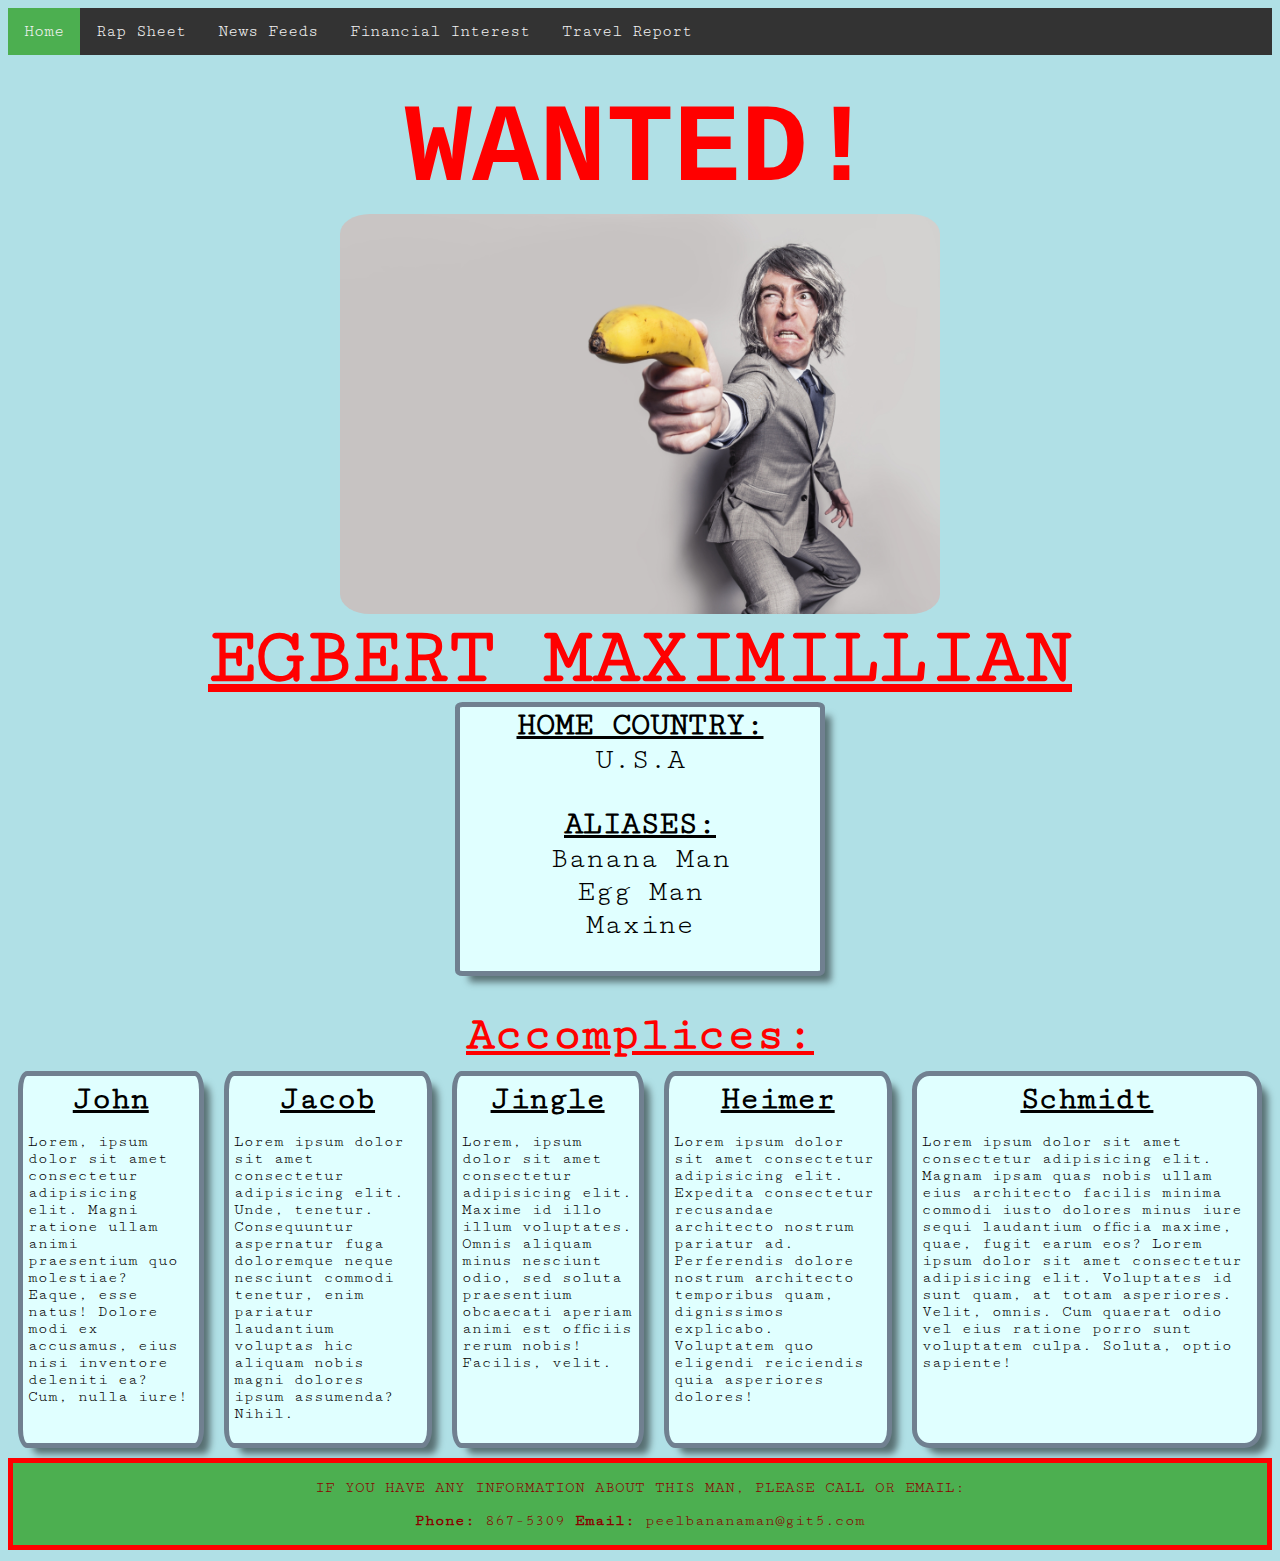
<file: index.html>
<!DOCTYPE html>
<html lang="en">
<head>
    <meta charset="UTF-8">
    <meta name="viewport" content="width=device-width, initial-scale=1.0">
    <meta http-equiv="X-UA-Compatible" content="ie=edge">
    <link href="https://fonts.googleapis.com/css?family=Cutive+Mono|PT+Mono" rel="stylesheet">
    <link rel="stylesheet" href="topNav.css">
    <link rel="stylesheet" href="css/exec-sum.css">
    <title>Executive Summary</title>
</head>
<body>
        
        <div class="topnav">
                <a class="active" href="index.html">Home</a>
                <a href="pages/RapSheet.html">Rap Sheet</a>
                <a href="pages/newsfeed.html">News Feeds</a>
                <a href="Finance.html">Financial Interest</a>
                <a href="pages/travel.html">Travel Report</a>
        </div>

        <article>
                <section class="container">
                        <h1>WANTED!</h1>
                        <div class="john-doe-container">
                             <img src="images/suspect.jpg" alt="The Bad Guy" id="john-doe-pic"> 
                             <h2>EGBERT MAXIMILLIAN</h2>
                        </div>
                        <div class="alias">
                                <h3>HOME COUNTRY:</h3>
                                        <p>U.S.A</p>
                                <h3>ALIASES:</h3>
                                        <ul>
                                                <li>Banana Man</li>
                                                <li>Egg Man</li>
                                                <li>Maxine</li>
                                        </ul>
                        </div>
                </section>
                <h2 id="accomplice-text">Accomplices:</h2>
                        <div class="accomplices">
                                

                                <div id="john">
                                <h3>John</h3>
                                        <p>Lorem, ipsum dolor sit amet consectetur adipisicing elit. Magni ratione ullam animi praesentium quo molestiae? Eaque, esse natus! Dolore modi ex accusamus, eius nisi inventore deleniti ea? Cum, nulla iure!</p>
                                </div>
                                <div id="jacob">
                                <h3>Jacob</h3>
                                        <p>Lorem ipsum dolor sit amet consectetur adipisicing elit. Unde, tenetur. Consequuntur aspernatur fuga doloremque neque nesciunt commodi tenetur, enim pariatur laudantium voluptas hic aliquam nobis magni dolores ipsum assumenda? Nihil.</p>
                                </div>
                                <div id="jingle">
                                <h3>Jingle</h3>
                                        <p>Lorem, ipsum dolor sit amet consectetur adipisicing elit. Maxime id illo illum voluptates. Omnis aliquam minus nesciunt odio, sed soluta praesentium obcaecati aperiam animi est officiis rerum nobis! Facilis, velit.</p>
                                </div>
                                <div id="heimer">
                                <h3>Heimer</h3>
                                        <p>Lorem ipsum dolor sit amet consectetur adipisicing elit. Expedita consectetur recusandae architecto nostrum pariatur ad. Perferendis dolore nostrum architecto temporibus quam, dignissimos explicabo. Voluptatem quo eligendi reiciendis quia asperiores dolores!</p>
                                </div>
                                <div id="schmidt">
                                <h3 >Schmidt</h3>
                                        <p>Lorem ipsum dolor sit amet consectetur adipisicing elit. Magnam ipsam quas nobis ullam eius architecto facilis minima commodi iusto dolores minus iure sequi laudantium officia maxime, quae, fugit earum eos? Lorem ipsum dolor sit amet consectetur adipisicing elit. Voluptates id sunt quam, at totam asperiores. Velit, omnis. Cum quaerat odio vel eius ratione porro sunt voluptatem culpa. Soluta, optio sapiente!</p>
                                </div>
                        </div>
        </article>

        <footer>
                <p>IF YOU HAVE ANY INFORMATION ABOUT THIS MAN, PLEASE CALL OR EMAIL:</p>
                <p><strong>Phone:</strong> <span class="underline">867-5309</span>
                <strong>Email:</strong> <span class="underline">peelbananaman@git5.com</span></p>

        </footer>


</body>
</html>
</file>
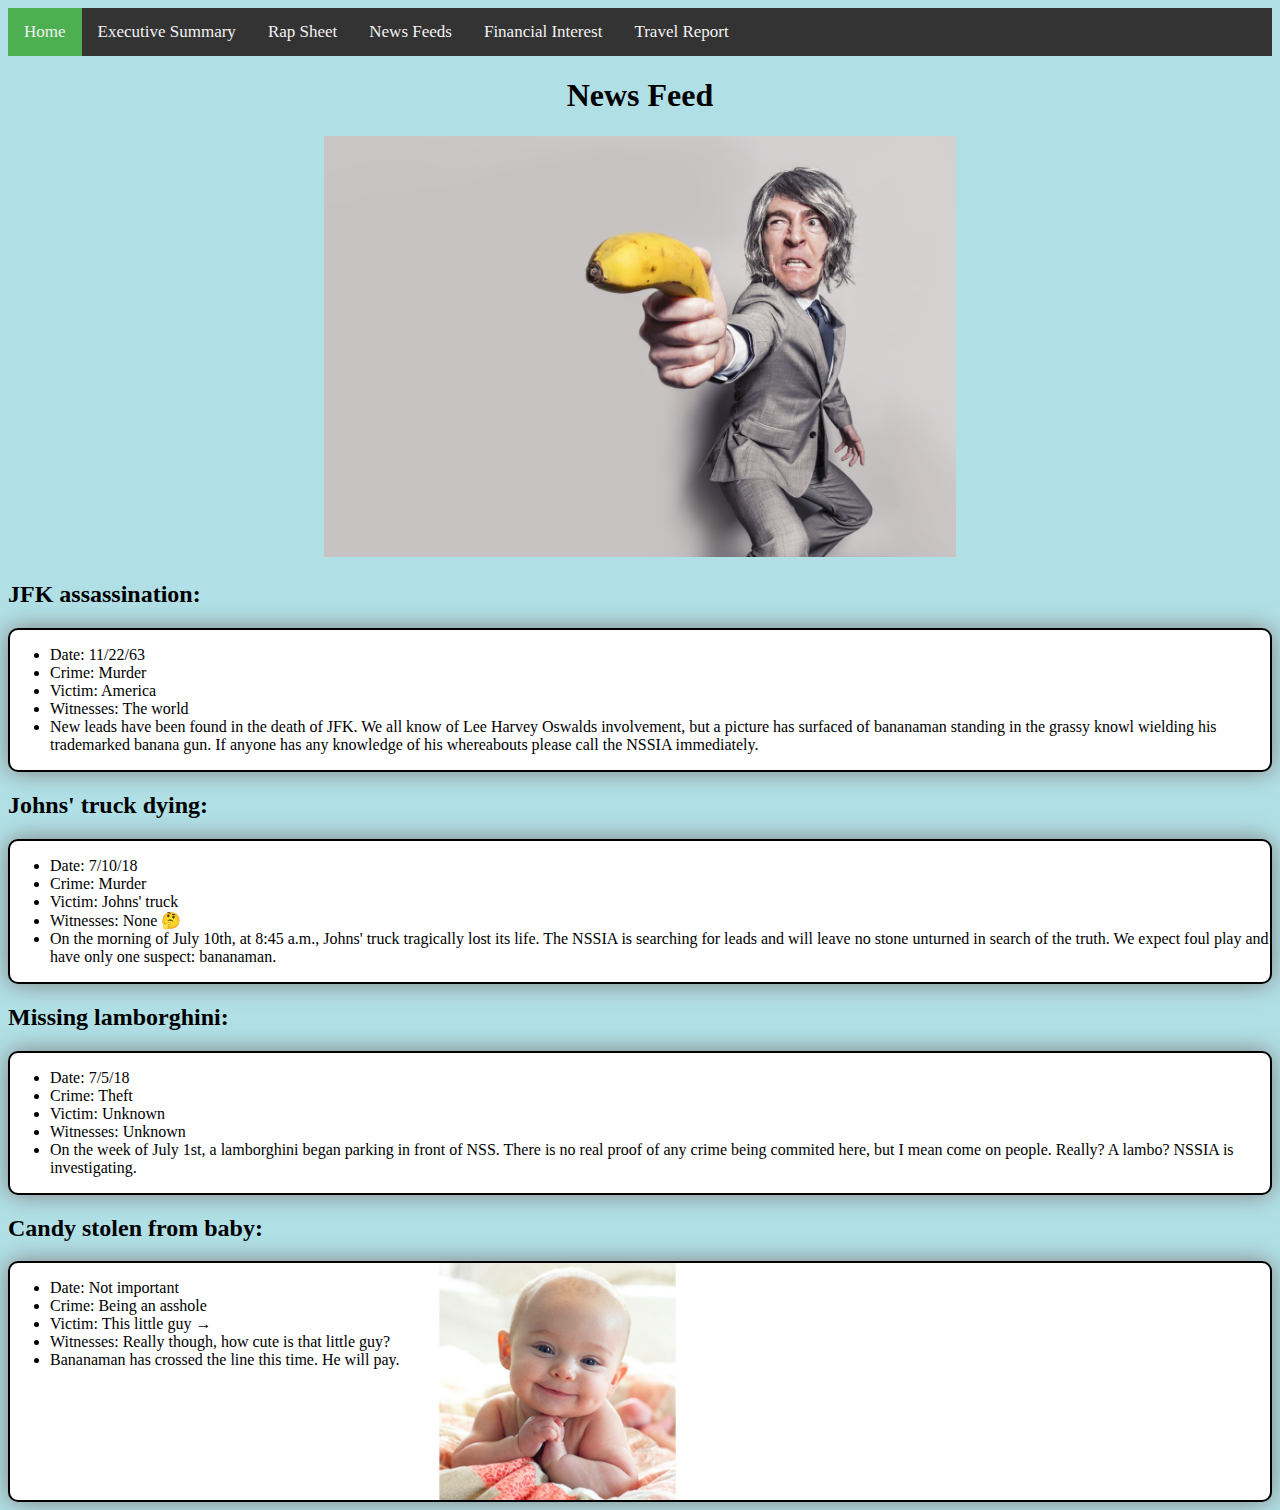
<file: newsfeed.html>
<!DOCTYPE html>
<html lang="en">

<head>
    <meta charset="UTF-8">
    <meta name="viewport" content="width=device-width, initial-scale=1.0">
    <meta http-equiv="X-UA-Compatible" content="ie=edge">
    <link rel="stylesheet" href="topNav.css">
    <link rel="stylesheet" href="newsfeed.css">
    <title>News Feed</title>
</head>

<body>

    <div class="topnav">
        <a class="active" href="index.html">Home</a>
        <a href="">Executive Summary</a>
        <a href="RapSheet.html">Rap Sheet</a>
        <a href="newsfeed.html">News Feeds</a>
        <a href="">Financial Interest</a>
        <a href="">Travel Report</a>
    </div>

    <h1>News Feed</h1>

    <div class="picture">
        <img src="bananaman.jpg" alt="bananaman" class="image">
    </div>

    <h2>JFK assassination:</h2>
    <div class="lists">
        <ul>
            <li>Date: 11/22/63</li>
            <li>Crime: Murder</li>
            <li>Victim: America</li>
            <li>Witnesses: The world</li>
            <li>New leads have been found in the death of JFK. We all know of Lee Harvey Oswalds involvement, but a picture has surfaced of bananaman standing in the grassy knowl wielding his trademarked banana gun. If anyone has any knowledge of his whereabouts please call the NSSIA immediately.</li>
        </ul>
    </div>
    <h2>Johns' truck dying:</h2>
    <div class="lists">
        <ul>
            <li>Date: 7/10/18</li>
            <li>Crime: Murder</li>
            <li>Victim: Johns' truck</li>
            <li>Witnesses: None 🤔</li>
            <li>On the morning of July 10th, at 8:45 a.m., Johns' truck tragically lost its life. The NSSIA is searching for leads and will leave no stone unturned in search of the truth. We expect foul play and have only one suspect: bananaman.</li>
        </ul>
    </div>
    <h2>Missing lamborghini:</h2>
    <div class="lists">
        <ul>
            <li>Date: 7/5/18</li>
            <li>Crime: Theft</li>
            <li>Victim: Unknown</li>
            <li>Witnesses: Unknown</li>
            <li>On the week of July 1st, a lamborghini began parking in front of NSS. There is no real proof of any crime being commited here, but I mean come on people. Really? A lambo? NSSIA is investigating.</li>
        </ul>
    </div>
    <h2>Candy stolen from baby:</h2>
    <div class="lists">
        <ul>
            <li>Date: Not important</li>
            <li>Crime: Being an asshole</li>
            <li>Victim: This little guy →</li>
            <li>Witnesses: Really though, how cute is that little guy?</li>
            <li>Bananaman has crossed the line this time. He will pay.</li>
        </ul>
        <img src="baby.jpg" alt="baby" class="baby">
    </div>
</body>

</html>
</file>
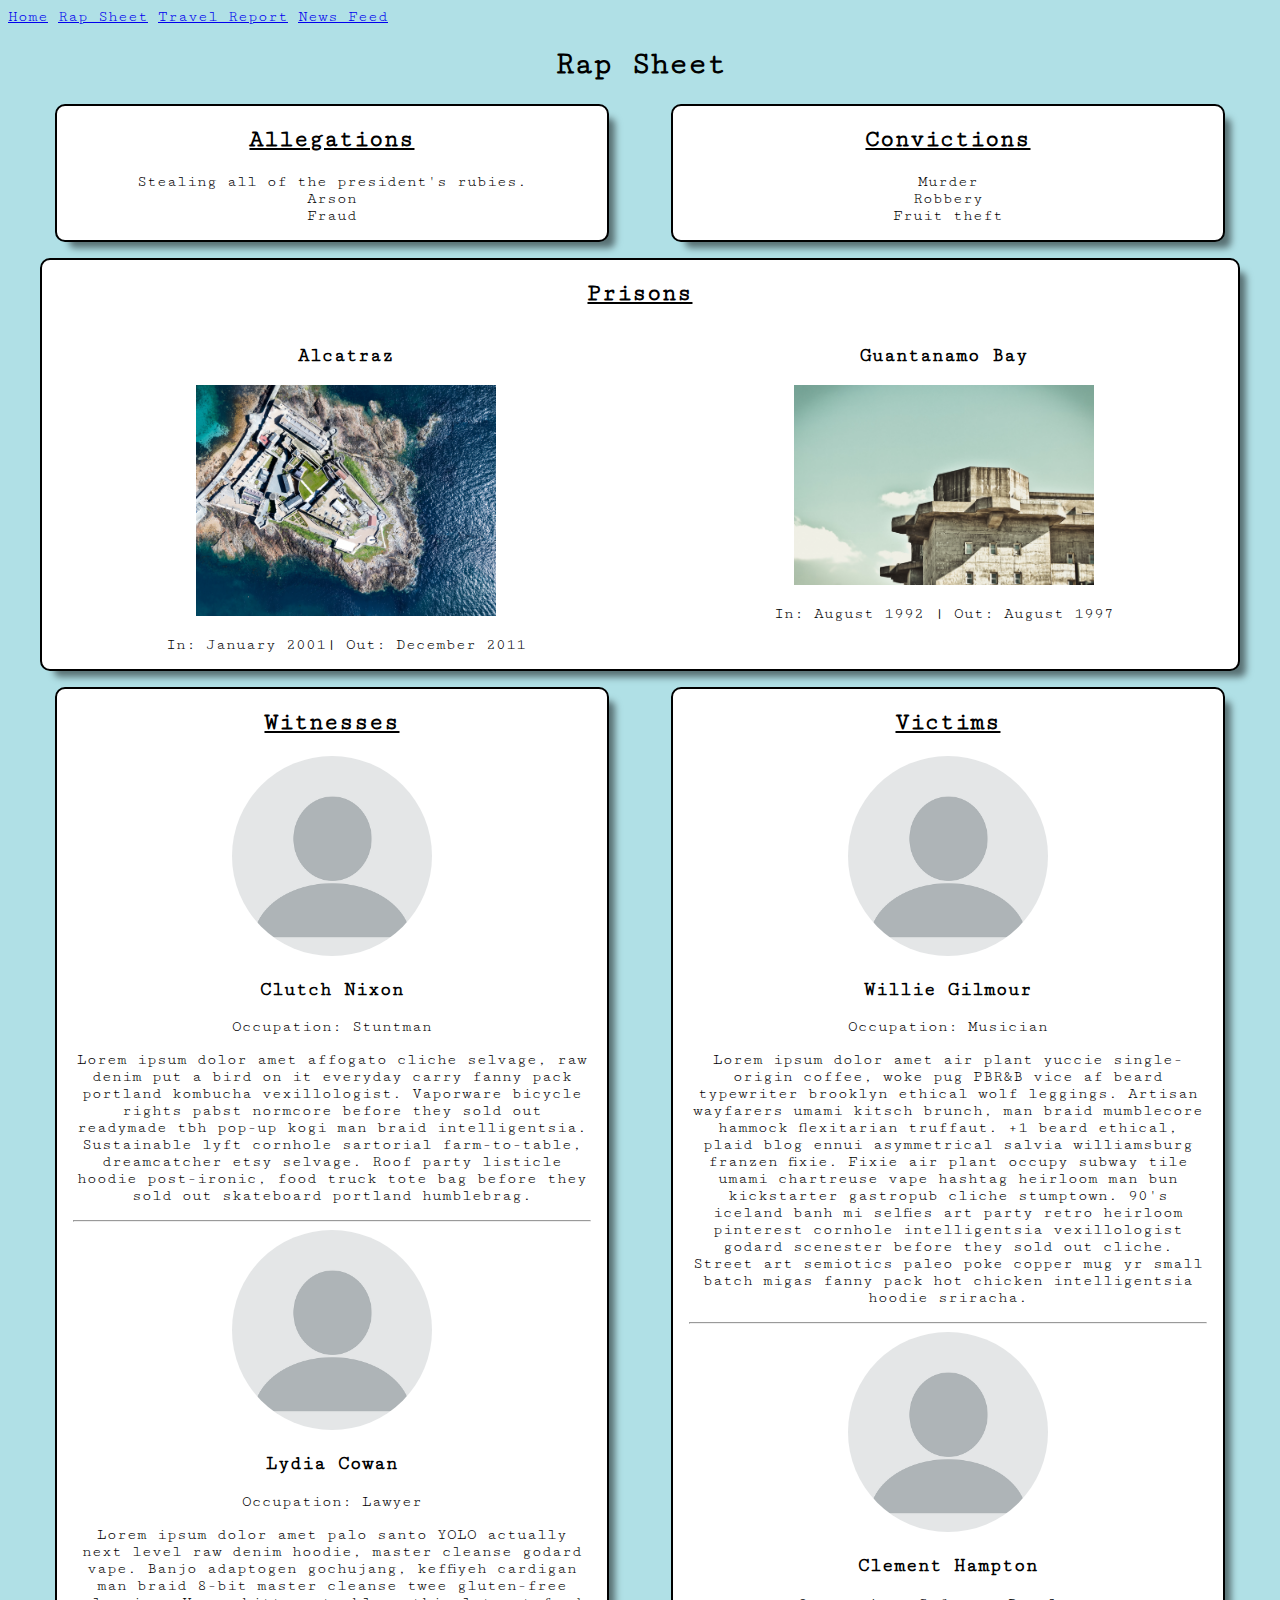
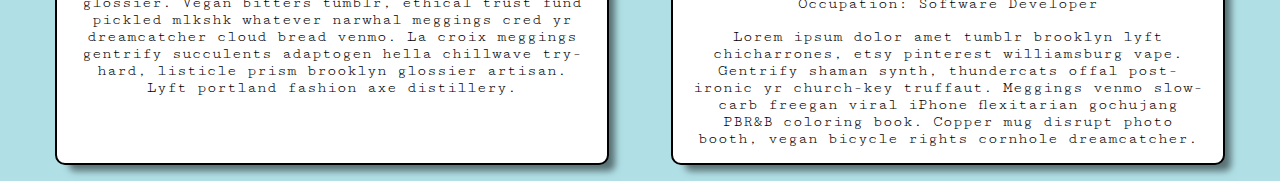
<file: RapSheet.html>
<!DOCTYPE html>
<html lang="en">

<head>
    <meta charset="UTF-8">
    <meta name="viewport" content="width=device-width, initial-scale=1.0">
    <meta http-equiv="X-UA-Compatible" content="ie=edge">
    <link href="https://fonts.googleapis.com/css?family=Cutive+Mono" rel="stylesheet">
    <link rel="stylesheet" href="RapStyles.css">
    <title>Rap Sheet</title>
</head>

<body>

    <div class=“topnav”>
        <a href=“index.html”>Home</a>
        <a class ="active" href="RapSheet.html">Rap Sheet</a>
        <a href="johnwood.html">Travel Report</a>
        <a href="NewsFeed.html">News Feed</a>
    </div>

    <h1 class="header">Rap Sheet</h1>
    <div class="top">
        <div class="allegations">
            <ul>
                <li>
                    <h2>Allegations</h2>
                </li>
                <li>Stealing all of the president's rubies.</li>
                <li>Arson</li>
                <li>Fraud</li>
            </ul>
        </div>

        <div class="convictions">
            <ul>
                <li>
                    <h2>Convictions</h2>
                </li>
                <li>Murder</li>
                <li>Robbery</li>
                <li>Fruit theft</li>
            </ul>
        </div>
    </div>

    <div class="middle">
        <h2>Prisons</h2>
        <div class="prisons">
            <div class="alcatraz">
                <h3>Alcatraz</h3>
                <img src="alcatraz.jpg" class="prison-pic">
                <p>In: January 2001| Out: December 2011</p>
            </div>

            <div>
                <h3>Guantanamo Bay</h3>
                <img src="guantanamo.jpg" class="prison-pic">
                <p>In: August 1992 | Out: August 1997</p>
            </div>
        </div>
    </div>

    <div class="bottom">
        <div class="witness">
            <h2>Witnesses</h2>
            <img src="blank-profile.png" alt="Clutch Nixon" class="profile">
            <h3>Clutch Nixon</h3>
            <p>Occupation: Stuntman</p>
            <p>Lorem ipsum dolor amet affogato cliche selvage, raw denim put a bird on it everyday carry fanny pack portland
                kombucha vexillologist. Vaporware bicycle rights pabst normcore before they sold out readymade tbh pop-up
                kogi man braid intelligentsia. Sustainable lyft cornhole sartorial farm-to-table, dreamcatcher etsy selvage.
                Roof party listicle hoodie post-ironic, food truck tote bag before they sold out skateboard portland humblebrag.
            </p>
            <hr>
            <img src="blank-profile.png" alt="Clutch Nixon" class="profile">
            <h3>Lydia Cowan</h3>
            <p>Occupation: Lawyer</p>
            <p>Lorem ipsum dolor amet palo santo YOLO actually next level raw denim hoodie, master cleanse godard vape. Banjo adaptogen gochujang, keffiyeh cardigan man braid 8-bit master cleanse twee gluten-free glossier. Vegan bitters tumblr, ethical trust fund pickled mlkshk whatever narwhal meggings cred yr dreamcatcher cloud bread venmo. La croix meggings gentrify succulents adaptogen hella chillwave try-hard, listicle prism brooklyn glossier artisan. Lyft portland fashion axe distillery.
            </p>
        </div>

        <div class="victim">
            <h2>Victims</h2>
            <img src="blank-profile.png" alt="" class="profile">
            <h3>Willie Gilmour</h3>
            <p>Occupation: Musician</p>
            <p>Lorem ipsum dolor amet air plant yuccie single-origin coffee, woke pug PBR&B vice af beard typewriter brooklyn
                ethical wolf leggings. Artisan wayfarers umami kitsch brunch, man braid mumblecore hammock flexitarian truffaut.
                +1 beard ethical, plaid blog ennui asymmetrical salvia williamsburg franzen fixie. Fixie air plant occupy
                subway tile umami chartreuse vape hashtag heirloom man bun kickstarter gastropub cliche stumptown. 90's iceland
                banh mi selfies art party retro heirloom pinterest cornhole intelligentsia vexillologist godard scenester
                before they sold out cliche. Street art semiotics paleo poke copper mug yr small batch migas fanny pack hot
                chicken intelligentsia hoodie sriracha.</p>
                <hr>
                <img src="blank-profile.png" alt="" class="profile">
                <h3>Clement Hampton</h3>
                <p>Occupation: Software Developer</p>
                <p>Lorem ipsum dolor amet tumblr brooklyn lyft chicharrones, etsy pinterest williamsburg vape. Gentrify shaman synth, thundercats offal post-ironic yr church-key truffaut. Meggings venmo slow-carb freegan viral iPhone flexitarian gochujang PBR&B coloring book. Copper mug disrupt photo booth, vegan bicycle rights cornhole dreamcatcher.</p>
        </div>
    </div>


</body>

</html>
</file>
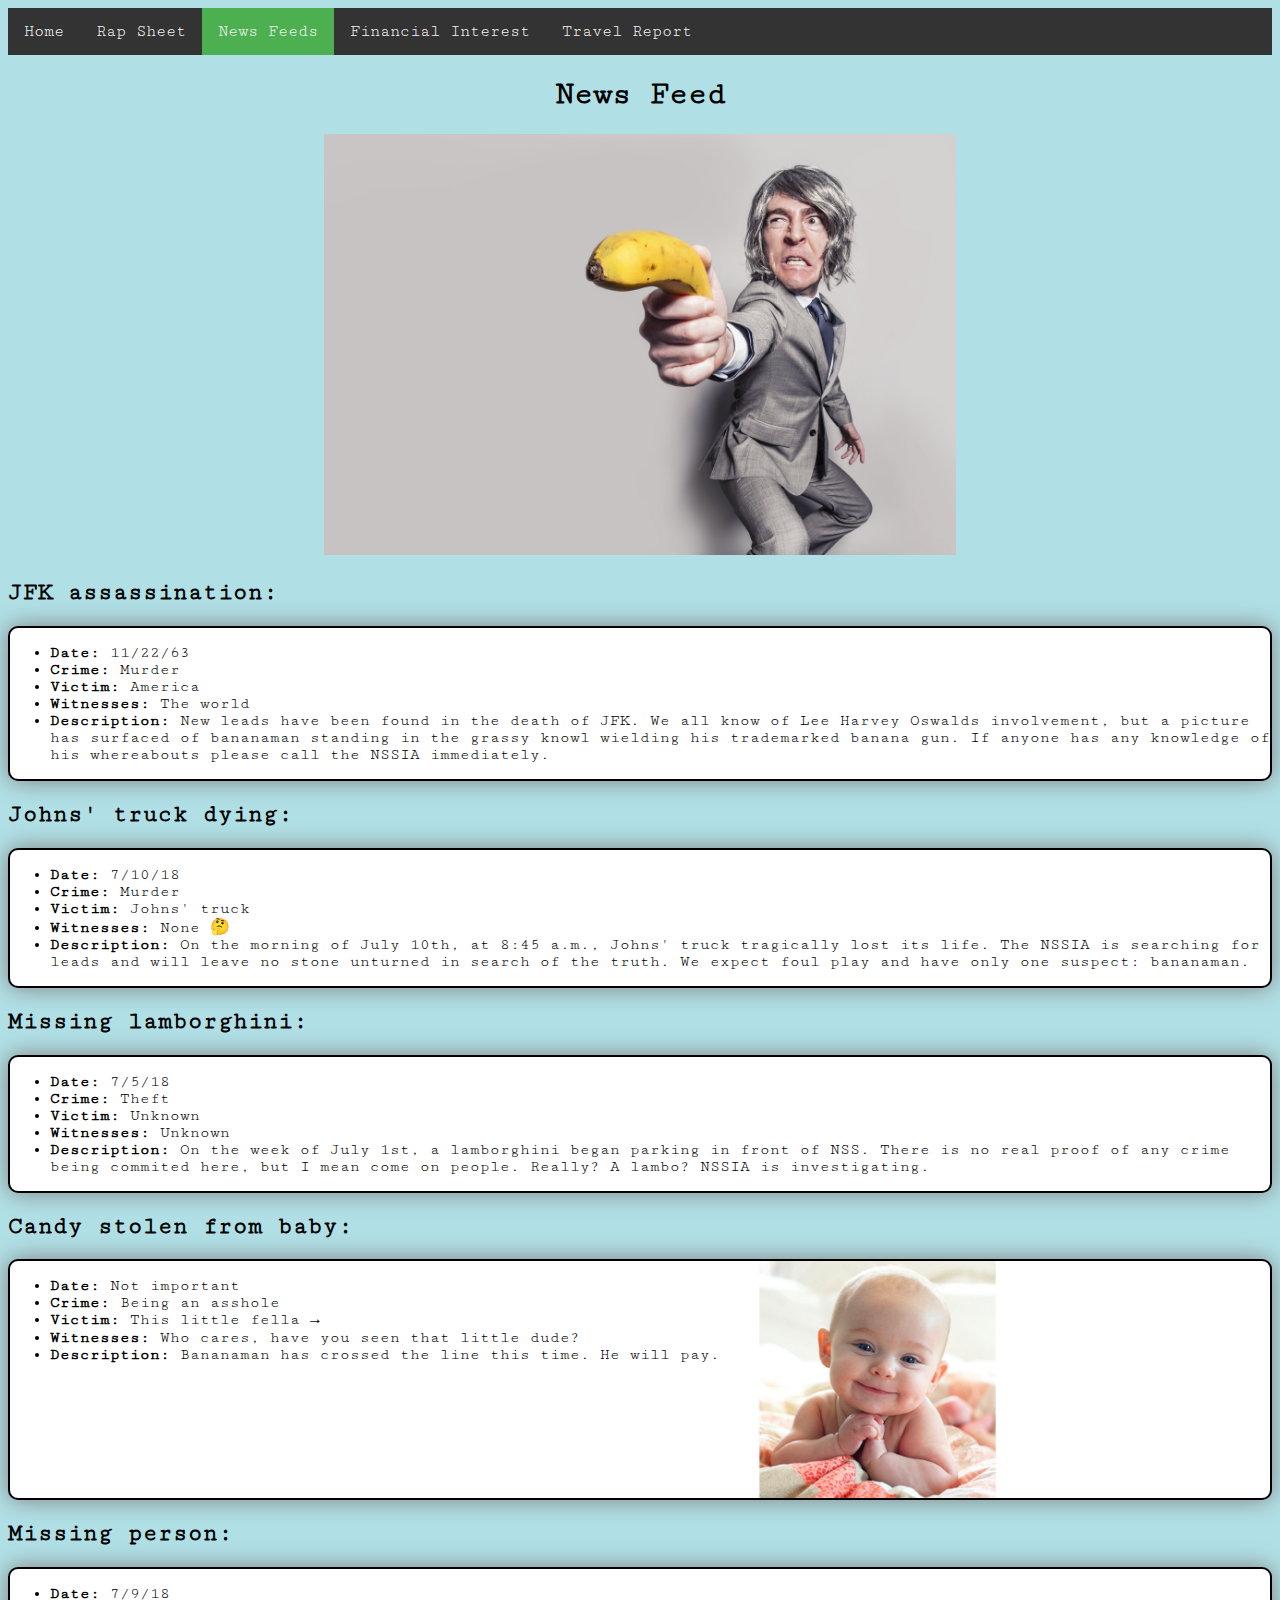
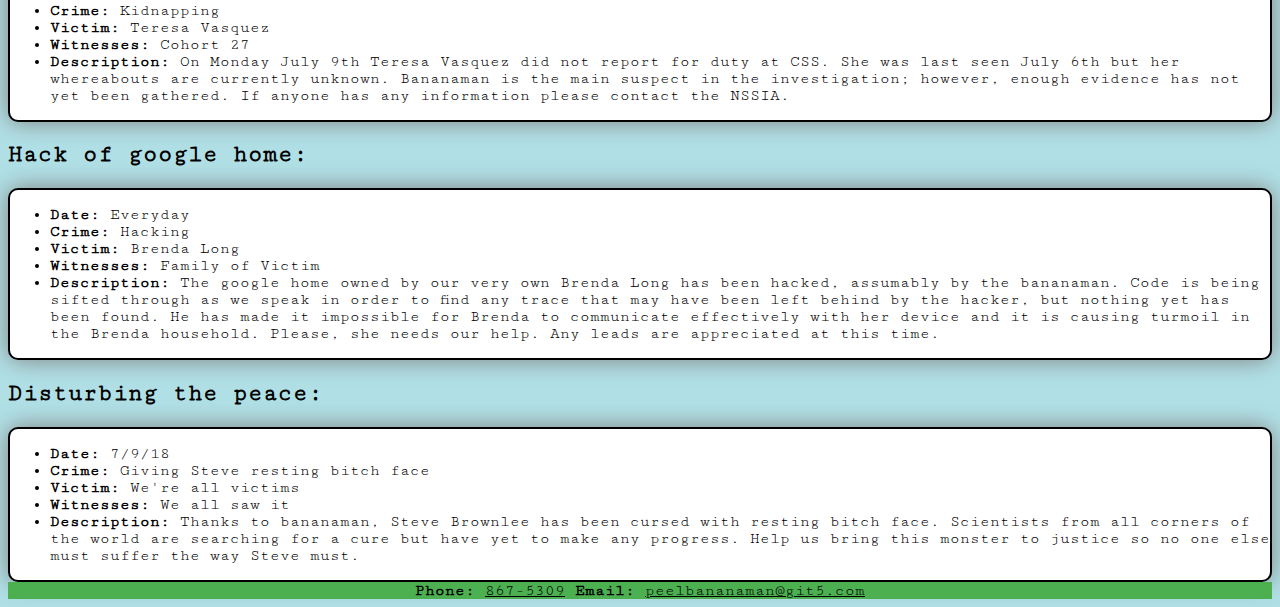
<file: pages/newsfeed.html>
<!DOCTYPE html>
<html lang="en">

<head>
    <meta charset="UTF-8">
    <meta name="viewport" content="width=device-width, initial-scale=1.0">
    <meta http-equiv="X-UA-Compatible" content="ie=edge">
    <link href="https://fonts.googleapis.com/css?family=Cutive+Mono" rel="stylesheet">
    <link rel="stylesheet" href="../topNav.css">
    <link rel="stylesheet" href="../css/newsfeed.css">

    <title>News Feed</title>
</head>

<body>

    <div class="topnav">

        <a href="../index.html">Home</a>
        <a href="RapSheet.html">Rap Sheet</a>
        <a class="active" href="newsfeed.html">News Feeds</a>
        <a href="../Finance.html">Financial Interest</a>
        <a href="travel.html">Travel Report</a>
    </div>

    <h1>News Feed</h1>

    <div class="picture">
        <img src="../images/bananaman.jpg" alt="bananaman" class="image">
    </div>

    <h2>JFK assassination:</h2>
    <div class="lists">
        <ul>
            <li><strong>Date:</strong> 11/22/63</li>
            <li><strong>Crime:</strong> Murder</li>
            <li><strong>Victim:</strong> America</li>
            <li><strong>Witnesses:</strong> The world</li>
            <li><strong>Description:</strong> New leads have been found in the death of JFK. We all know of Lee Harvey Oswalds involvement, but a picture has surfaced of bananaman standing in the grassy knowl wielding his trademarked banana gun. If anyone has any knowledge of his whereabouts please call the NSSIA immediately.</li>
        </ul>
    </div>
    <h2>Johns' truck dying:</h2>
    <div class="lists">
        <ul>
            <li><strong>Date:</strong> 7/10/18</li>
            <li><strong>Crime:</strong> Murder</li>
            <li><strong>Victim:</strong> Johns' truck</li>
            <li><strong>Witnesses:</strong> None 🤔</li>
            <li><strong>Description:</strong> On the morning of July 10th, at 8:45 a.m., Johns' truck tragically lost its life. The NSSIA is searching for leads and will leave no stone unturned in search of the truth. We expect foul play and have only one suspect: bananaman.</li>
        </ul>
    </div>
    <h2>Missing lamborghini:</h2>
    <div class="lists">
        <ul>
            <li><strong>Date:</strong> 7/5/18</li>
            <li><strong>Crime:</strong> Theft</li>
            <li><strong>Victim:</strong> Unknown</li>
            <li><strong>Witnesses:</strong> Unknown</li>
            <li><strong>Description:</strong> On the week of July 1st, a lamborghini began parking in front of NSS. There is no real proof of any crime being commited here, but I mean come on people. Really? A lambo? NSSIA is investigating.</li>
        </ul>
    </div>
    <h2>Candy stolen from baby:</h2>
    <div class="lists">
        <ul>
            <li><strong>Date:</strong> Not important</li>
            <li><strong>Crime:</strong> Being an asshole</li>
            <li><strong>Victim:</strong> This little fella →</li>
            <li><strong>Witnesses:</strong> Who cares, have you seen that little dude?</li>
            <li><strong>Description:</strong> Bananaman has crossed the line this time. He will pay.</li>
        </ul>
        <img src="../images/baby.jpg" alt="baby" class="baby">
    </div>
    <h2>Missing person:</h2>
    <div class="lists">
        <ul>
            <li><strong>Date:</strong> 7/9/18</li>
            <li><strong>Crime:</strong> Kidnapping</li>
            <li><strong>Victim:</strong> Teresa Vasquez</li>
            <li><strong>Witnesses:</strong> Cohort 27</li>
            <li><strong>Description:</strong> On Monday July 9th Teresa Vasquez did not report for duty at CSS. She was last seen July 6th but her whereabouts are currently unknown. Bananaman is the main suspect in the investigation; however, enough evidence has not yet been gathered. If anyone has any information please contact the NSSIA.</li>
        </ul>
    </div>
    <h2>Hack of google home:</h2>
    <div class="lists">
        <ul>
            <li><strong>Date:</strong> Everyday</li>
            <li><strong>Crime:</strong> Hacking</li>
            <li><strong>Victim:</strong> Brenda Long</li>
            <li><strong>Witnesses:</strong> Family of Victim</li>
            <li><strong>Description:</strong> The google home owned by our very own Brenda Long has been hacked, assumably by the bananaman. Code is being sifted through as we speak in order to find any trace that may have been left behind by the hacker, but nothing yet has been found. He has made it impossible for Brenda to communicate effectively with her device and it is causing turmoil in the Brenda household. Please, she needs our help. Any leads are appreciated at this time.</li>
        </ul>
    </div>

    <h2>Disturbing the peace:</h2>
    <div class="lists">
        <ul>
            <li><strong>Date:</strong> 7/9/18</li>
            <li><strong>Crime:</strong> Giving Steve resting bitch face</li>
            <li><strong>Victim:</strong> We're all victims</li>
            <li><strong>Witnesses:</strong> We all saw it</li>
            <li><strong>Description:</strong> Thanks to bananaman, Steve Brownlee has been cursed with resting bitch face. Scientists from all corners of the world are searching for a cure but have yet to make any progress. Help us bring this monster to justice so no one else must suffer the way Steve must.</li>
        </ul>
    </div>
</body>


<footer><strong>Phone:</strong> <span class="underline">867-5309</span> <strong>Email:</strong> <span class="underline">peelbananaman@git5.com</span></footer>

</html>
</file>
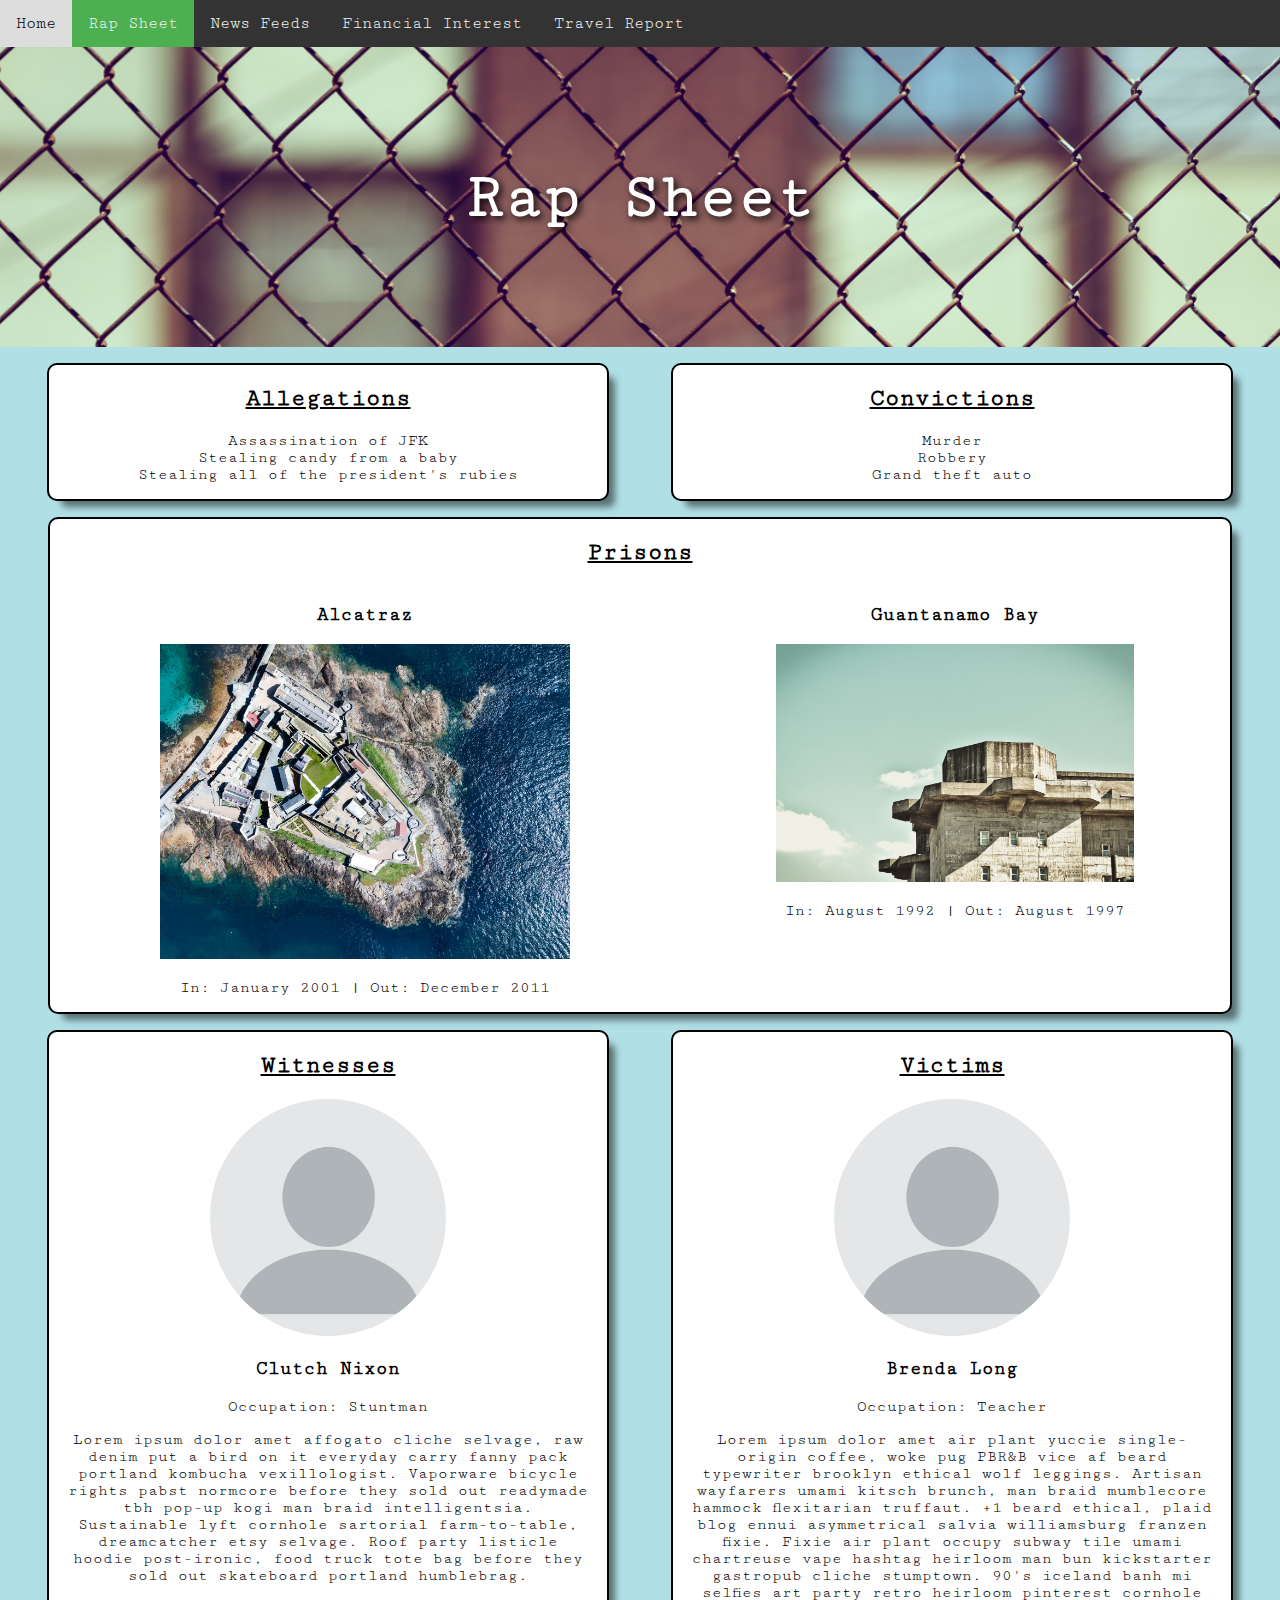
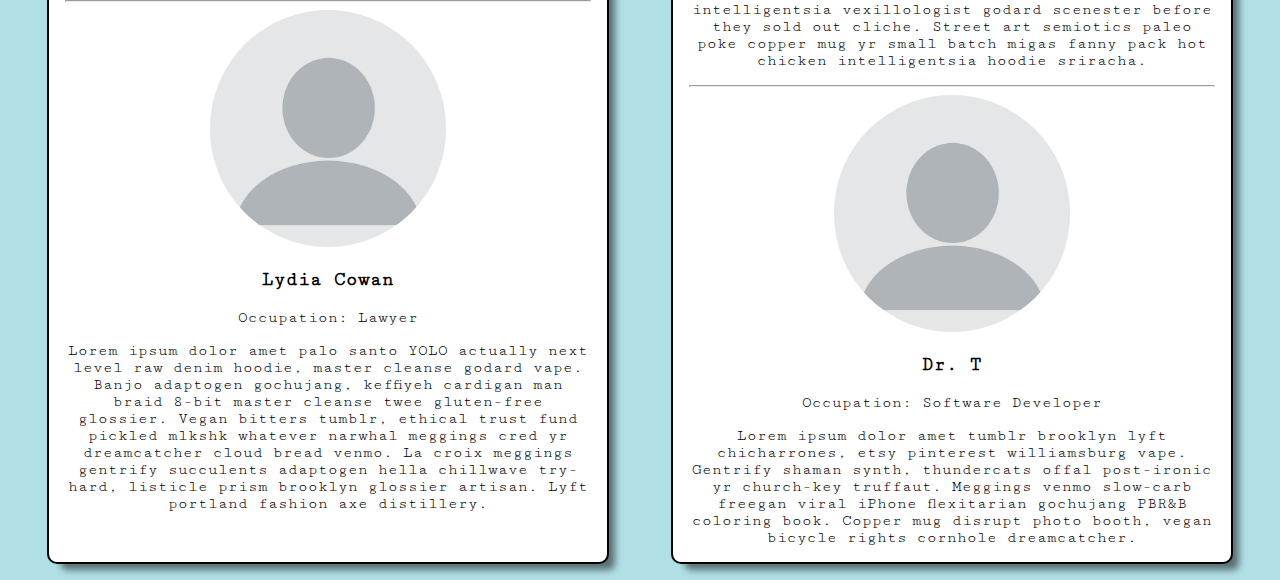
<file: pages/RapSheet.html>
<!DOCTYPE html>
<html lang="en">

<head>
    <meta charset="UTF-8">
    <meta name="viewport" content="width=device-width, initial-scale=1.0">
    <meta http-equiv="X-UA-Compatible" content="ie=edge">
    <link rel="stylesheet" href="../topNav.css">
    <link href="https://fonts.googleapis.com/css?family=Cutive+Mono" rel="stylesheet">
    <link rel="stylesheet" href="../css/RapStyles.css">
    <title>Rap Sheet</title>
</head>

<body>

    <div class="topnav">
        <a href="../index.html">Home</a>
        <a class="active" href="RapSheet.html">Rap Sheet</a>
        <a href="newsfeed.html">News Feeds</a>
        <a href="../Finance.html">Financial Interest</a>
        <a href="travel.html">Travel Report</a>
    </div>

    <div class="hero">
        <h1 class="header">Rap Sheet</h1>
    </div>

    <div class="top">
        <div class="allegations">
            <ul>
                <li>
                    <h2>Allegations</h2>
                </li>
                <li>Assassination of JFK</li>
                <li>Stealing candy from a baby</li>
                <li>Stealing all of the president's rubies</li>
            </ul>
        </div>

        <div class="convictions">
            <ul>
                <li>
                    <h2>Convictions</h2>
                </li>
                <li>Murder</li>
                <li>Robbery</li>
                <li>Grand theft auto</li>
            </ul>
        </div>
    </div>

    <div class="middle">
        <h2>Prisons</h2>
        <div class="prisons">
            <div class="alcatraz">
                <h3>Alcatraz</h3>
                <div class="crop opacity">
                    <img src="../images/alcatraz.jpg" class="prison-pic">
                    <span>I wouldn't want to go there</span>
                </div>
                <p>In: January 2001 | Out: December 2011</p>
            </div>

            <div>
                <h3>Guantanamo Bay</h3>
                <div class="crop">
                    <img src="../images/guantanamo.jpg" class="prison-pic">
                </div>
                <p>In: August 1992 | Out: August 1997</p>
            </div>
        </div>
    </div>

    <div class="bottom">
        <div class="witness">
            <h2>Witnesses</h2>
            <img src="../images/blank-profile.png" alt="Clutch Nixon" class="profile">
            <h3>Clutch Nixon</h3>
            <p>Occupation: Stuntman</p>
            <p>Lorem ipsum dolor amet affogato cliche selvage, raw denim put a bird on it everyday carry fanny pack portland
                kombucha vexillologist. Vaporware bicycle rights pabst normcore before they sold out readymade tbh pop-up
                kogi man braid intelligentsia. Sustainable lyft cornhole sartorial farm-to-table, dreamcatcher etsy selvage.
                Roof party listicle hoodie post-ironic, food truck tote bag before they sold out skateboard portland humblebrag.
            </p>
            <hr>
            <img src="../images/blank-profile.png" alt="Clutch Nixon" class="profile">
            <h3>Lydia Cowan</h3>
            <p>Occupation: Lawyer</p>
            <p>Lorem ipsum dolor amet palo santo YOLO actually next level raw denim hoodie, master cleanse godard vape. Banjo
                adaptogen gochujang, keffiyeh cardigan man braid 8-bit master cleanse twee gluten-free glossier. Vegan bitters
                tumblr, ethical trust fund pickled mlkshk whatever narwhal meggings cred yr dreamcatcher cloud bread venmo.
                La croix meggings gentrify succulents adaptogen hella chillwave try-hard, listicle prism brooklyn glossier
                artisan. Lyft portland fashion axe distillery.
            </p>
        </div>

        <div class="victim">
            <h2>Victims</h2>
            <img src="../images/blank-profile.png" alt="" class="profile">
            <h3>Brenda Long</h3>
            <p>Occupation: Teacher</p>
            <p>Lorem ipsum dolor amet air plant yuccie single-origin coffee, woke pug PBR&B vice af beard typewriter brooklyn
                ethical wolf leggings. Artisan wayfarers umami kitsch brunch, man braid mumblecore hammock flexitarian truffaut.
                +1 beard ethical, plaid blog ennui asymmetrical salvia williamsburg franzen fixie. Fixie air plant occupy
                subway tile umami chartreuse vape hashtag heirloom man bun kickstarter gastropub cliche stumptown. 90's iceland
                banh mi selfies art party retro heirloom pinterest cornhole intelligentsia vexillologist godard scenester
                before they sold out cliche. Street art semiotics paleo poke copper mug yr small batch migas fanny pack hot
                chicken intelligentsia hoodie sriracha.</p>
            <hr>
            <img src="../images/blank-profile.png" alt="" class="profile">
            <h3>Dr. T</h3>
            <p>Occupation: Software Developer</p>
            <p>Lorem ipsum dolor amet tumblr brooklyn lyft chicharrones, etsy pinterest williamsburg vape. Gentrify shaman synth,
                thundercats offal post-ironic yr church-key truffaut. Meggings venmo slow-carb freegan viral iPhone flexitarian
                gochujang PBR&B coloring book. Copper mug disrupt photo booth, vegan bicycle rights cornhole dreamcatcher.</p>
        </div>
    </div>


</body>
</file>
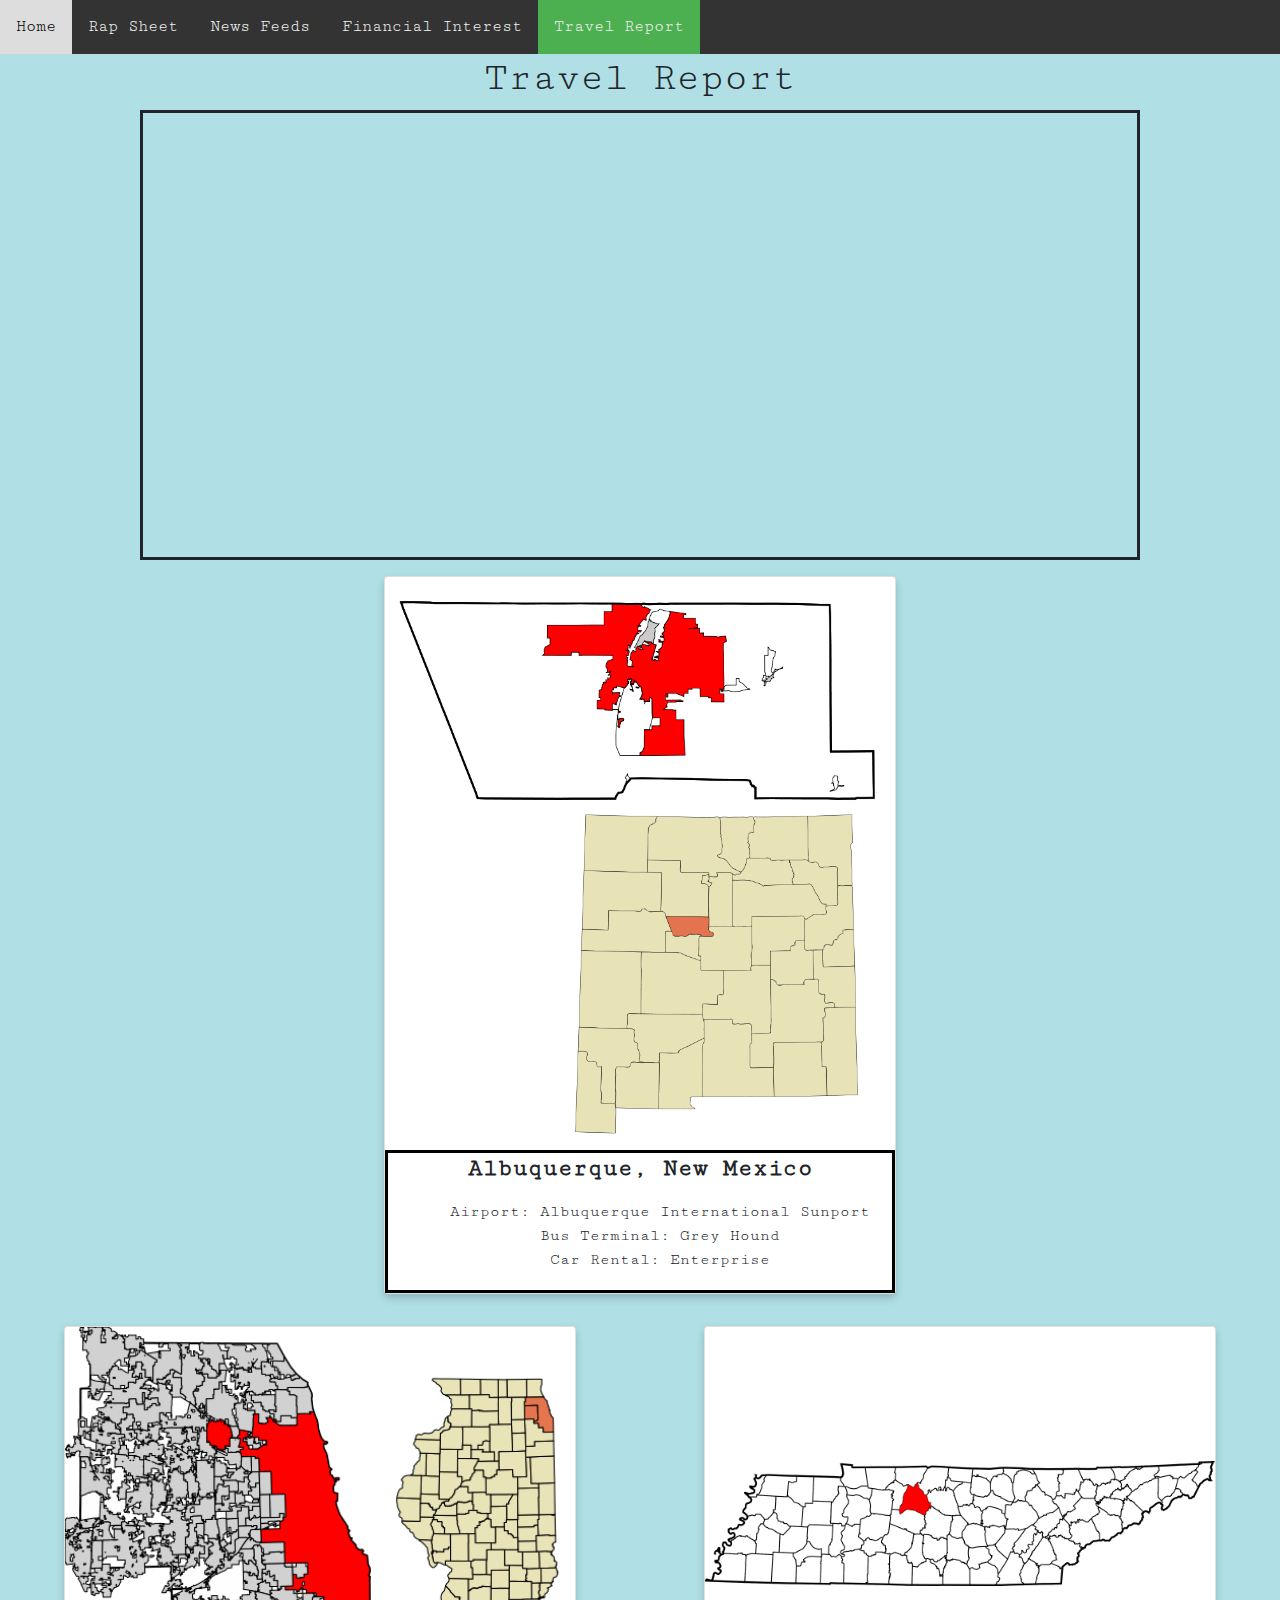
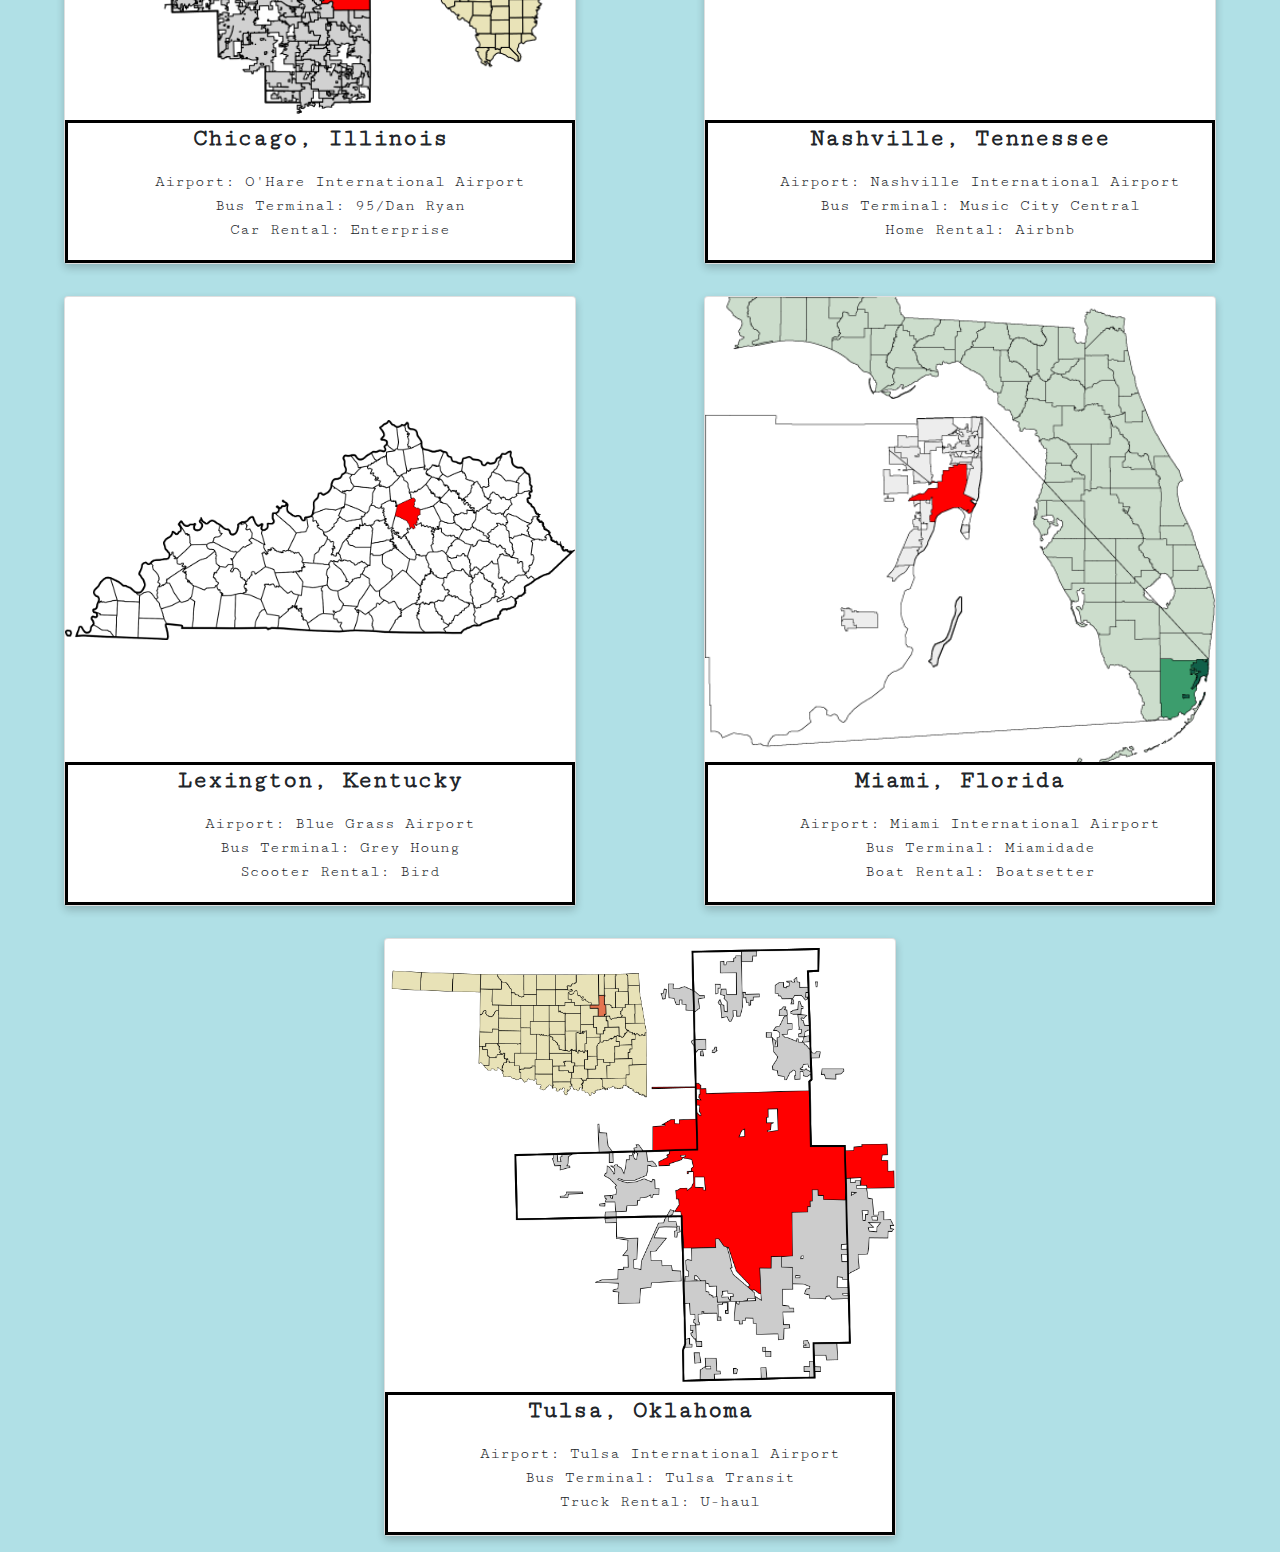
<file: pages/travel.html>
<!DOCTYPE html>
<html lang="en">

<head>
  <meta charset="UTF-8">
  <meta name="viewport" content="width=device-width, initial-scale=1.0">
  <meta http-equiv="X-UA-Compatible" content="ie=edge">
  <title>Travel Report</title>
  <link rel="stylesheet" href="../topNav.css">
  <link rel="stylesheet" href="../css/travel.css">
  <meta charset="utf-8">
  <meta name="viewport" content="width=device-width, initial-scale=1">
  <link rel="stylesheet" href="https://maxcdn.bootstrapcdn.com/bootstrap/4.1.0/css/bootstrap.min.css">
  <link href="https://fonts.googleapis.com/css?family=Cutive+Mono" rel="stylesheet">
  <script src="https://ajax.googleapis.com/ajax/libs/jquery/3.3.1/jquery.min.js"></script>
  <script src="https://cdnjs.cloudflare.com/ajax/libs/popper.js/1.14.0/umd/popper.min.js"></script>
  <script src="https://maxcdn.bootstrapcdn.com/bootstrap/4.1.0/js/bootstrap.min.js"></script>
  <script src="https://www.amcharts.com/lib/3/ammap.js" type="text/javascript"></script>
  <script src="https://www.amcharts.com/lib/3/maps/js/usaHigh.js" type="text/javascript"></script>
  <script src="https://www.amcharts.com/lib/3/themes/light.js" type="text/javascript"></script>
</head>

<body style="background-color: powderblue" class="font">
  <div class="topnav">
    <a href="../index.html">Home</a>
    <a href="RapSheet.html">Rap Sheet</a>
    <a href="newsfeed.html">News Feeds</a>
    <a href="../Finance.html">Financial Interest</a>
    <a class="active" href="travel.html">Travel Report</a>
  </div>
  <div class="flex-container">

    <section id="header">
      <center>
        <h1>Travel Report</h1>
        <center>
    </section>
    <center><style>
        #chartdiv {
          width: 1000px;
          height: 450px;
          border-style: solid;
        }			
        </style>
        <center>
        
        
        <script src="https://www.amcharts.com/lib/3/ammap.js"></script>
        <script src="https://www.amcharts.com/lib/3/maps/js/worldLow.js"></script>
        <script src="https://www.amcharts.com/lib/3/plugins/export/export.min.js"></script>
        <link rel="stylesheet" href="https://www.amcharts.com/lib/3/plugins/export/export.css" type="text/css" media="all" />
        <script src="https://www.amcharts.com/lib/3/themes/none.js"></script>
        
        
        <script>
       
        var targetSVG = "M9,0C4.029,0,0,4.029,0,9s4.029,9,9,9s9-4.029,9-9S13.971,0,9,0z M9,15.93 c-3.83,0-6.93-3.1-6.93-6.93S5.17,2.07,9,2.07s6.93,3.1,6.93,6.93S12.83,15.93,9,15.93 M12.5,9c0,1.933-1.567,3.5-3.5,3.5S5.5,10.933,5.5,9S7.067,5.5,9,5.5 S12.5,7.067,12.5,9z";
        
       
        var planeSVG = "m2,106h28l24,30h72l-44,-133h35l80,132h98c21,0 21,34 0,34l-98,0 -80,134h-35l43,-133h-71l-24,30h-28l15,-47";
        
        
        var map = AmCharts.makeChart( "chartdiv", {
          "type": "map",
        "theme": "none",
        
        
          "dataProvider": {
            "map": "worldLow",
            "zoomLevel": 3.5,
            "zoomLongitude": -55,
            "zoomLatitude": 42,
        
            "lines": [ {
              "id": "line1",
              "arc": -0.85,
              "alpha": 0.3,
              "latitudes": [ 36.174465, 35.226997, 41.881832, 38.047989, 25.761681, 36.153980],
              "longitudes": [ -86.767960, -106.675461, -87.623177, -84.501640, -80.191788, 	-95.992775]
            }, {
              "id": "line2",
              "alpha": 0,
              "color": "#000000",
              "latitudes": [ 36.174465, 35.226997, 	41.881832, 38.047989,25.761681, 36.153980 ],
              "longitudes": [ -86.767960, -106.675461, -87.623177, -84.501640,-80.191788, 	-95.992775 ]
            } ],
            "images": [ {
              "svgPath": targetSVG,
              "title": "Nashville",
              "latitude": 36.174465,
              "longitude": -86.767960
            }, {
              "svgPath": targetSVG,
              "title": "Albuquerque",
              "latitude": 35.226997,
              "longitude": -106.675461
            }, {
              "svgPath": targetSVG,
              "title": "Chicago",
              "latitude": 41.881832,
              "longitude": -87.623177
            }, {
              "svgPath": targetSVG,
              "title": "Lexington",
              "latitude": 38.047989,
              "longitude": -84.501640
            }, {
              "svgPath": targetSVG,
              "title": "Miami",
              "latitude": 25.761681,
              "longitude": -80.191788
            }, {
              "svgPath": targetSVG,
              "title": "Tulsa",
              "latitude": 36.153980,
              "longitude": 	-95.992775
            }, {
              "svgPath": planeSVG,
              "positionOnLine": 0,
              "color": "#000000",
              "alpha": 0.1,
              "animateAlongLine": true,
              "lineId": "line2",
              "flipDirection": true,
              "loop": true,
              "scale": 0.03,
              "positionScale": 1.3
            }, {
              "svgPath": planeSVG,
              "positionOnLine": 0,
              "color": "#585869",
              "animateAlongLine": true,
              "lineId": "line1",
              "flipDirection": true,
              "loop": true,
              "scale": 0.03,
              "positionScale": 1.8
            } ]
          },
        
          "areasSettings": {
            "unlistedAreasColor": "#8dd9ef"
          },
        
          "imagesSettings": {
            "color": "#585869",
            "rollOverColor": "#585869",
            "selectedColor": "#585869",
            "pauseDuration": 0.2,
            "animationDuration": 2.5,
            "adjustAnimationSpeed": true
          },
        
          "linesSettings": {
            "color": "#585869",
            "alpha": 0.4
          },
        
          "export": {
            "enabled": true
          }
        
        } );
        </script>
        
        <!-- HTML -->
        <div id="chartdiv"></div>
    
<div class="flex">
        <div class="card" class="flex-container">
          <img src="../images/newmexico.png" alt="Avatar" style="width:100%">
          <div class="container">
            <h4>
              <b>Albuquerque, New Mexico</b>
            </h4>
            <p>
              <ul class="ul">
                <li>Airport: Albuquerque International Sunport</li>
                <li>Bus Terminal: Grey Hound</li>
                <li>Car Rental: Enterprise</li>
              </ul>
            </p>
          </div>


        </div>
        <div class="flex">
          <div class="card" class="flex-container">
            <img src="../images/chicago.png" alt="chicago" style="width:100%">
            <div class="container">
              <h4>
                <b>Chicago, Illinois</b>
              </h4>
              <p>
                <ul class="ul">
                  <li>Airport: O'Hare International Airport</li>
                  <li>Bus Terminal: 95/Dan Ryan</li>
                  <li>Car Rental: Enterprise</li>
                </ul>
              </p>
            </div>
          </div>



          <div class="card" class="flex-container">
            <img src="../images/nashville.png" alt="nashville" style="width:100%">
            <div class="container">
              <h4>
                <b>Nashville, Tennessee</b>
              </h4>
              <p>
                <ul class="ul">
                  <li>Airport: Nashville International Airport</li>
                  <li>Bus Terminal: Music City Central</li>
                  <li>Home Rental: Airbnb</li>
                </ul>
              </p>
            </div>
          </div>



          <div class="card">
            <img src="../images/lexington.png" alt="lexington" style="width:100%">
            <div class="container">
              <h4>
                <b>Lexington, Kentucky</b>
              </h4>
              <p>
                <ul class="ul">
                  <li>Airport: Blue Grass Airport</li>
                  <li>Bus Terminal: Grey Houng</li>
                  <li>Scooter Rental: Bird</li>
                </ul>
              </p>
            </div>

          </div>


          <div class="card" class="flex-container">
            <img src="../images/Miami.png" alt="Miami" style="width:100%">
            <div class="container">
              <h4>
                <b>Miami, Florida</b>
              </h4>
              <p>
                <ul class="ul">
                  <li>Airport: Miami International Airport</li>
                  <li>Bus Terminal: Miamidade</li>
                  <li>Boat Rental: Boatsetter </li>
                </ul>
              </p>
            </div>
          </div>


          <div class="card" class="flex-container">
            <img src="../images/tulsa.png" alt="tulsa" style="width:100%">
            <div class="container">
              <h4>
                <b>Tulsa, Oklahoma</b>
              </h4>
              <p>
                <ul class="ul">
                  <li>Airport: Tulsa International Airport</li>
                  <li>Bus Terminal: Tulsa Transit</li>
                  <li>Truck Rental: U-haul </li>
                </ul>
              </p>
            </div>
          </div>
          </div>












</body>

</html>
</file>
<file: topNav.css>
html {
    background-color: powderblue;
}

.topnav {
    background-color: #333;
    overflow: hidden;
}

.topnav a {
    float: left;
    display: block;
    color: #f2f2f2;
    text-align: center;
    padding: 14px 16px;
    text-decoration: none;
    font-size: 17px;
}


.topnav a:hover {
    background-color: #ddd;
    color: black;
    text-decoration: none;
}

.active {
    background-color: #4CAF50;
    color: white;
}

.topnav .icon {
    display: none;
}
</file>
<file: css/exec-sum.css>
* {
    font-family: 'Cutive Mono', monospace;
}

body {
    background-color: powderblue;
}

.container {
    display: flex;
    display: -webkit-flex;
    flex-wrap: wrap;
    padding: 2em;
    justify-content: center;
}

h1 {
    margin: 0px;
    margin-top: 0px;
    font-size: 7em;
    color: red;
    font-family: 'PT Mono', monospace;
}

.container h2 {
    text-decoration: underline;
    text-align: center;
    color: red;
    font-size: 5em;
    margin: auto;
}

.john-doe-container {
    display: flex;
    flex-direction: column;
}

#john-doe-pic {
    width: 50%;
    align-self: center;
    border-radius: 5%;
}

.alias {
    width: 30%;
    background-color: lightcyan;
    border-radius: 2%;
    text-align: center;
    border: solid 5px slategrey;
    box-shadow: 10px 10px 7px -4px rgba(0,0,0,0.5);

}
.alias > h3 {
    font-size: 2em;
    margin-bottom: 0;
}

.alias > p {
    font-size: 30px;
    margin-top: 0;
}

.alias > ul {
    text-align: center;
    list-style: none;
    padding: 0;
    margin-top: 0;
    font-size: 30px;
}

.accomplices {
    display: flex;
    border-radius: 2%;
    flex-direction: row;
}

.accomplices h2, h3 {
    text-decoration: underline;
    text-align: center;
    font-size: 2em;
    margin-top: 0;
    margin-bottom: 5px;

}

#accomplice-text {
    margin: auto;
    text-decoration: underline;
    text-align: center;
    color: red;
    font-size: 3em;
}

#john,
#jacob,
#jingle,
#heimer,
#schmidt {
    justify-content: space-between;
    background-color: lightcyan;
    border-radius: 5%;
    margin: 10px;
    padding: 5px;
    border: solid 5px slategrey;
    box-shadow: 10px 10px 7px -4px rgba(0,0,0,0.5);
}

footer {
    background-color:  #4CAF50;
    color: darkred;
    text-align: center;
    border: solid 5px red;
    overflow: hidden;
}
</file>
<file: newsfeed.css>
html {
    background-color: powderblue;
}

h1 {
    text-align: center;
}

.lists {
    border: 2px solid black;
    background-color: white;
    border-radius: 10px;
    box-shadow: 0px 0px 25px grey;
    display: flex;
    
}

.image {
    width: 50%;
}

.picture {
    text-align: center;
}

.baby {
    width: 25%;
    height: 25%;
}
</file>
<file: RapStyles.css>
* {
    box-sizing: border-box;
}

body {
    background-color: powderblue;
    font-family: 'Cutive Mono', monospace;
}

li {
    list-style-type: none;
}

ul {
    padding: 0;
}

h2 {
    text-decoration: underline;
}

.header {
    text-align: center;
}

.top {
    display: flex;
    justify-content: space-around;
    text-align: center;
    margin: 1em;
}

.middle {
    justify-content: center;
    text-align: center;
    border: 2px double black;
    border-radius: 10px; 
    width: 95%;
    box-shadow: 10px 10px 7px -4px rgba(0,0,0,0.5);
    margin: auto;
    background-color: white;
}

.bottom {
    display: flex;
    flex-wrap: wrap;
    justify-content: space-around; 
    text-align: center;
    margin: 1em;
}

.allegations,
.convictions,
.witness,
.victim {
    border: 2px double black;
    border-radius: 10px;
    width: 45%;
    box-shadow: 10px 10px 7px -4px rgba(0,0,0,0.5);
    background-color: white;
}

.victim,
.witness {
    padding: 0 1em;
}

.profile {
    border-radius: 50%;
    width: 200px;
}

.prison-pic {
    width: 300px;
}

.prisons {
    display: flex;
    flex-direction: row;
    justify-content: space-around;
}
</file>
<file: css/newsfeed.css>
html {
    background-color: powderblue;
    font-family: 'Cutive Mono', monospace;
}

h1 {
    text-align: center;
}

.lists {
    border: 2px solid black;
    background-color: white;
    border-radius: 10px;
    box-shadow: 0px 0px 25px grey;
    display: flex;
}

.image {
    width: 50%;
}

.picture {
    text-align: center;
}

.baby {
    width: 25%;
    height: 25%;
}

footer {
    background-color: #4CAF50;
    text-align: center;
}

.underline {
    text-decoration: underline;
}
</file>
<file: css/RapStyles.css>
* {
    box-sizing: border-box;
}

.hero {
    background-image: url(../images/fence.jpg);
    background-repeat: no-repeat;
    background-size: cover;
    width: 100%;
    height: 300px;
    display: flex;
    justify-content: center;
    align-items: center;
}

body {
    background-color: powderblue;
    font-family: 'Cutive Mono', monospace;
    margin: 0;
}

li {
    list-style-type: none;
}

ul {
    padding: 0;
}

h2 {
    text-decoration: underline;
}

.header {
    margin: 0;
    color: white;
    font-size: 4em;
    font-weight: bold;
    text-shadow: 3px 3px 7px rgba(0, 0, 0, 0.9);
}

.top {
    display: flex;
    justify-content: space-around;
    text-align: center;
    margin: 1em;
}

.middle {
    justify-content: center;
    text-align: center;
    border: 2px double black;
    border-radius: 10px; 
    width: 92.5%;
    box-shadow: 10px 10px 7px -4px rgba(0,0,0,0.5);
    margin: auto;
    background-color: white;
}

.bottom {
    display: flex;
    flex-wrap: wrap;
    justify-content: space-around; 
    text-align: center;
    margin: 1em;
}

.allegations,
.convictions,
.witness,
.victim {
    border: 2px double black;
    border-radius: 10px;
    width: 45%;
    box-shadow: 10px 10px 7px -4px rgba(0,0,0,0.5);
    background-color: white;
}

.victim,
.witness {
    padding: 0 1em;
}

.profile {
    border-radius: 50%;
    width: 45%;
}

.crop img {
    width: 65%;
    height: auto;
    object-fit: cover;
}

.prisons {
    display: flex;
    flex-direction: row;
    justify-content: space-around;
}

.opacity {
    position: relative;
  }
  
  .opacity span {
    display: none;
    position: absolute;
    bottom: 0;
    width: 100%;
    padding: 10px;
    background: rgba(255,255,255,.8);
  }

  .opacity:hover span {
    display: block;
    margin: auto;
  }
</file>
<file: css/travel.css>
.card {
    box-shadow: 0 4px 8px 0 rgba(0,0,0,0.2);
    transition: 0.3s;
    width: 40%;
    
    
}

.card:hover {
    box-shadow: 0 8px 16px 0 rgba(0, 0, 0, 0.2);
    -ms-transform: scale(1.1); 
    -webkit-transform: scale(1.1); 
    transform: scale(1.1);
   
    
}

.container {
    padding: 2px 16px;
}

.card2 {
    box-shadow: 0 4px 8px 0 rgb(0,0,0,0.2);
    transition: 0.3s;
    width: 40%;
    
}

.card2:hover {
    box-shadow: 0 8px 16px 0 rgba(0, 0, 0, 0.2);
    
}

.container {
    padding: 2px 16px;
    border: solid black;
    
}

.font{
    font-family: 'Cutive Mono', monospace;
}
 .flex {
     display: flex;
     flex-direction: row;
     justify-content: space-around;
     flex-wrap: wrap;
     
     
     
 }

 .card {
     margin: 1em;
     
 }

 
.ul {
    list-style-type: none;
    
}

img{
    margin-left: auto;
    margin-right: auto;
    margin: auto;
}
</file>
